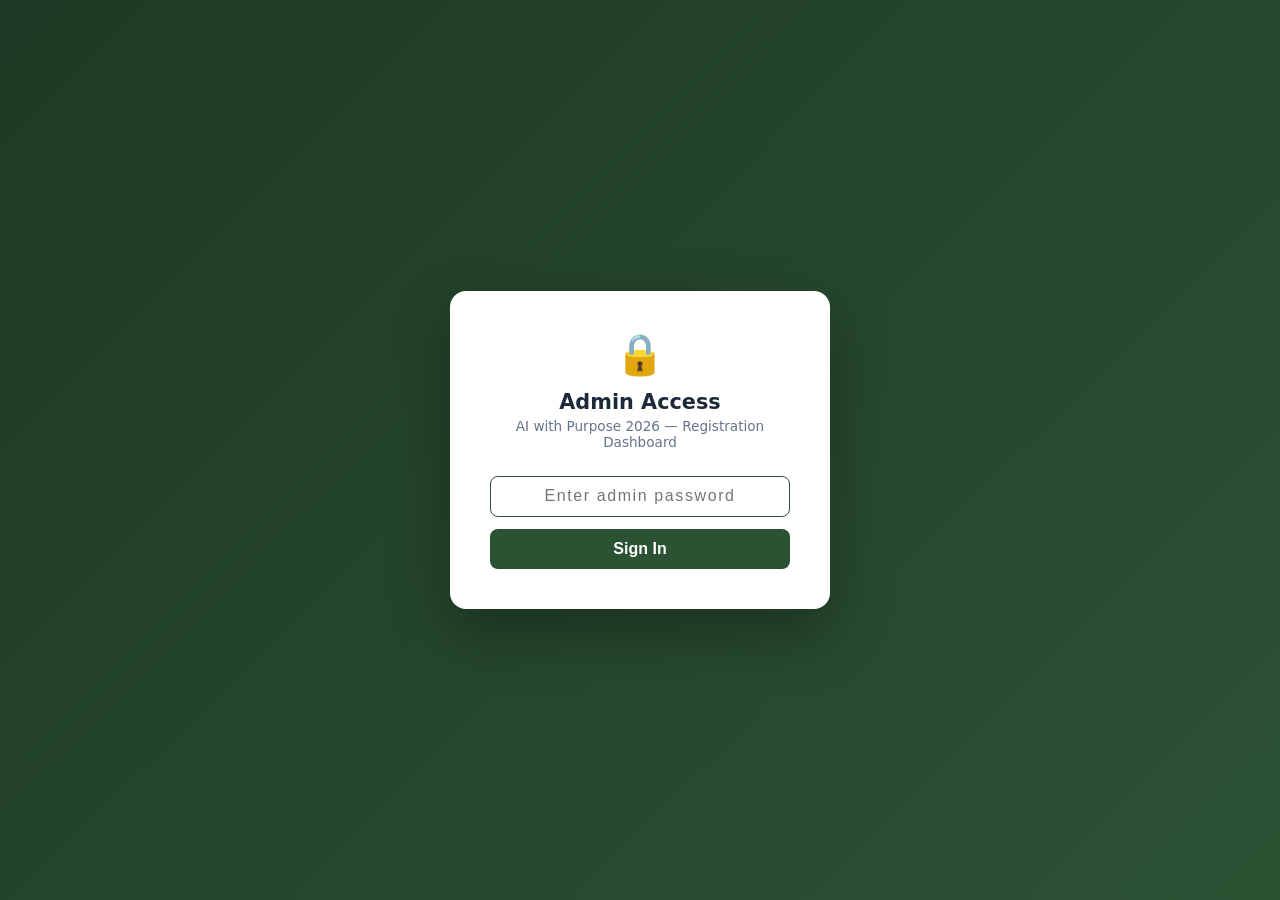
<file: admin.html>
<!DOCTYPE html>
<html lang="en">
<head>
  <meta charset="UTF-8" />
  <meta name="viewport" content="width=device-width, initial-scale=1.0" />
  <title>AI with Purpose 2026 — Admin</title>
  <style>
    *, *::before, *::after { box-sizing: border-box; margin: 0; padding: 0; }
    :root {
      --blue: #2c5234; --blue-dk: #1e3a24;
      --green: #059669; --red: #dc2626; --gold: #B9975B;
      --bg: #f1f5f9; --surface: #fff; --border: #e2e8f0;
      --text: #1e293b; --muted: #64748b; --radius: 10px;
    }
    body { font-family: 'Segoe UI', system-ui, sans-serif; background: var(--bg); color: var(--text); }

    /* ── LOGIN GATE ── */
    #loginGate {
      position: fixed; inset: 0; background: linear-gradient(135deg, #1e3a24, #2c5234);
      display: flex; align-items: center; justify-content: center; z-index: 999;
    }
    #loginGate.hidden { display: none; }
    .login-box {
      background: var(--surface); border-radius: 16px; padding: 2.5rem;
      width: 100%; max-width: 380px; box-shadow: 0 24px 60px rgba(0,0,0,.3);
      text-align: center;
    }
    .login-box .lock { font-size: 2.5rem; margin-bottom: .75rem; }
    .login-box h1 { font-size: 1.3rem; font-weight: 700; margin-bottom: .25rem; }
    .login-box p { font-size: .85rem; color: var(--muted); margin-bottom: 1.6rem; }
    .login-box input {
      width: 100%; padding: .65rem 1rem; border: 1.5px solid var(--border);
      border-radius: 8px; font-size: 1rem; outline: none; margin-bottom: .75rem;
      text-align: center; letter-spacing: .1em;
    }
    .login-box input:focus { border-color: var(--blue); }
    .login-box button {
      width: 100%; padding: .7rem; background: var(--blue); color: #fff;
      border: none; border-radius: 8px; font-size: 1rem; font-weight: 700; cursor: pointer;
    }
    .login-box button:hover { background: var(--blue-dk); }
    .login-error { color: var(--red); font-size: .82rem; margin-top: .5rem; display: none; }

    /* ── TOP BAR ── */
    .topbar {
      background: var(--blue); color: #fff;
      display: flex; align-items: center; justify-content: space-between;
      padding: 0 2rem; height: 56px; box-shadow: 0 2px 6px rgba(0,0,0,.2);
      position: sticky; top: 0; z-index: 100;
    }
    .topbar .brand { font-weight: 700; font-size: 1rem; }
    .topbar .brand span { opacity: .65; font-weight: 400; margin-left: .4rem; }
    .topbar-actions { display: flex; gap: .75rem; align-items: center; }
    .btn { padding: .4rem .9rem; border-radius: 7px; font-size: .83rem; font-weight: 600; cursor: pointer; border: none; }
    .btn-outline { background: rgba(255,255,255,.15); color: #fff; border: 1px solid rgba(255,255,255,.3); }
    .btn-outline:hover { background: rgba(255,255,255,.25); }
    .btn-success { background: #10b981; color: #fff; }
    .btn-success:hover { background: #059669; }
    .btn-danger { background: transparent; color: rgba(255,255,255,.8); border: 1px solid rgba(255,255,255,.25); }
    .btn-danger:hover { background: rgba(255,255,255,.1); color: #fff; }

    /* ── LAYOUT ── */
    .page { max-width: 1200px; margin: 0 auto; padding: 2rem 1.5rem; }

    /* ── STATS ── */
    .stats-row { display: grid; grid-template-columns: repeat(auto-fit, minmax(170px, 1fr)); gap: 1rem; margin-bottom: 2rem; }
    .stat-card {
      background: var(--surface); border: 1px solid var(--border); border-radius: var(--radius);
      padding: 1.2rem 1.4rem;
    }
    .stat-card .num { font-size: 2rem; font-weight: 800; color: var(--blue); }
    .stat-card .lbl { font-size: .8rem; color: var(--muted); margin-top: .1rem; }

    /* ── GAS STATUS BANNER ── */
    .gas-banner {
      background: #fef3c7; border: 1px solid #fcd34d; border-radius: var(--radius);
      padding: 1rem 1.4rem; margin-bottom: 2rem; font-size: .88rem;
      display: flex; align-items: flex-start; gap: .75rem;
    }
    .gas-banner.connected { background: #d1fae5; border-color: #6ee7b7; }
    .gas-banner .gas-icon { font-size: 1.4rem; flex-shrink: 0; }
    .gas-banner strong { display: block; margin-bottom: .2rem; }
    .gas-url-form { display: flex; gap: .5rem; margin-top: .6rem; }
    .gas-url-form input {
      flex: 1; padding: .45rem .75rem; border: 1.5px solid #fcd34d;
      border-radius: 7px; font-size: .83rem; outline: none;
    }
    .gas-url-form input:focus { border-color: var(--blue); }
    .gas-url-form button { padding: .45rem .9rem; background: var(--blue); color: #fff; border: none; border-radius: 7px; font-size: .83rem; font-weight: 600; cursor: pointer; }

    /* ── SEARCH ── */
    .search-row { display: flex; gap: .75rem; margin-bottom: 1.5rem; flex-wrap: wrap; }
    .search-row input {
      flex: 1; min-width: 220px; padding: .55rem 1rem; border: 1.5px solid var(--border);
      border-radius: 8px; font-size: .9rem; outline: none;
    }
    .search-row input:focus { border-color: var(--blue); }
    .search-row select {
      padding: .55rem .85rem; border: 1.5px solid var(--border); border-radius: 8px;
      font-size: .87rem; background: var(--surface); cursor: pointer; outline: none;
    }

    /* ── SESSION TABLES ── */
    .session-block {
      background: var(--surface); border: 1px solid var(--border); border-radius: var(--radius);
      margin-bottom: 1.2rem; overflow: hidden;
    }
    .session-header {
      display: flex; align-items: center; justify-content: space-between;
      padding: .9rem 1.2rem; cursor: pointer; user-select: none; gap: .5rem;
    }
    .session-header:hover { background: #f8fafc; }
    .session-header-left { display: flex; align-items: center; gap: .75rem; flex: 1; min-width: 0; }
    .session-header h3 { font-size: .93rem; font-weight: 700; white-space: nowrap; overflow: hidden; text-overflow: ellipsis; }
    .session-header .meta { font-size: .78rem; color: var(--muted); white-space: nowrap; }
    .reg-count {
      font-size: .78rem; font-weight: 700; padding: .2rem .6rem; border-radius: 12px;
      white-space: nowrap; flex-shrink: 0;
    }
    .reg-count.zero { background: #f1f5f9; color: var(--muted); }
    .reg-count.some { background: #d4e6d8; color: var(--blue); }
    .chevron { font-size: .85rem; color: var(--muted); flex-shrink: 0; transition: transform .2s; }
    .session-block.open .chevron { transform: rotate(180deg); }

    .reg-table-wrap { display: none; border-top: 1px solid var(--border); overflow-x: auto; }
    .session-block.open .reg-table-wrap { display: block; }

    table { width: 100%; border-collapse: collapse; font-size: .84rem; }
    th { background: #f8fafc; text-align: left; padding: .6rem 1rem; font-size: .75rem; font-weight: 700; text-transform: uppercase; letter-spacing: .05em; color: var(--muted); border-bottom: 1px solid var(--border); }
    td { padding: .65rem 1rem; border-bottom: 1px solid var(--border); }
    tr:last-child td { border-bottom: none; }
    tr:hover td { background: #f8fafc; }
    .empty-row td { color: var(--muted); font-style: italic; text-align: center; padding: 1.5rem; }

    /* ── CATEGORY PILL ── */
    .cat-Learn   { background: #dbeafe; color: #1d4ed8; }
    .cat-Apply   { background: #d1fae5; color: #065f46; }
    .cat-Discern { background: #ede9fe; color: #6d28d9; }

    .no-results { text-align: center; padding: 3rem; color: var(--muted); }
  </style>
</head>
<body>

<!-- LOGIN GATE -->
<div id="loginGate">
  <div class="login-box">
    <div class="lock">🔒</div>
    <h1>Admin Access</h1>
    <p>AI with Purpose 2026 — Registration Dashboard</p>
    <input type="password" id="pwInput" placeholder="Enter admin password" />
    <button onclick="attemptLogin()">Sign In</button>
    <div class="login-error" id="loginError">Incorrect password. Try again.</div>
  </div>
</div>

<!-- TOP BAR -->
<div class="topbar">
  <div class="brand">AI with Purpose 2026 <span>Admin Dashboard</span></div>
  <div class="topbar-actions">
    <button class="btn btn-success" onclick="exportCSV()">Export CSV</button>
    <button class="btn btn-outline" onclick="refreshData()">Refresh</button>
    <button class="btn btn-danger" onclick="logout()">Log Out</button>
  </div>
</div>

<!-- MAIN PAGE -->
<div class="page" id="mainPage" style="display:none;">

  <!-- STATS -->
  <div class="stats-row" id="statsRow"></div>

  <!-- GOOGLE APPS SCRIPT BANNER -->
  <div class="gas-banner" id="gasBanner">
    <div class="gas-icon">📊</div>
    <div style="flex:1;">
      <strong>Connect Google Sheets for cross-browser registration collection</strong>
      Paste your Google Apps Script Web App URL below to automatically write every new registration into a Google Sheet. See <code>google-apps-script.js</code> for setup instructions.
      <div class="gas-url-form">
        <input type="url" id="gasUrlInput" placeholder="https://script.google.com/macros/s/.../exec" />
        <button onclick="saveGasUrl()">Save</button>
      </div>
    </div>
  </div>

  <!-- SEARCH + FILTER -->
  <div class="search-row">
    <input type="text" id="searchInput" placeholder="Search by name or email..." oninput="renderBreakouts()" />
    <select id="catFilter" onchange="renderBreakouts()">
      <option value="">All Categories</option>
      <option>Learn</option>
      <option>Apply</option>
      <option>Discern</option>
    </select>
  </div>

  <!-- BREAKOUT SESSION LIST -->
  <div id="sessionsList"></div>
  <div id="noResults" class="no-results" style="display:none;">No sessions match your filters.</div>
</div>

<script>
/* ── BREAKOUT DATA (must match index.html) ── */
const BREAKOUT_SESSIONS = [
  {
    id: 101,
    category: "Learn",
    title: "Cultivating Critical AI Literacy in the Classroom",
    speaker: { name: "Jordanna Court", role: "Education Leadership Professional | Developer of Young Minds", org: "Pine Crest School" },
  },
];

const STORAGE_KEY    = "educon2026_registrations";
const AUTH_KEY       = "educon2026_admin_auth";
const GAS_URL_KEY    = "educon2026_gas_url";
/* ── Change this hash to set a new password.
      Default password: EduAdmin2026
      To generate a new hash: open browser console, run:
        crypto.subtle.digest('SHA-256', new TextEncoder().encode('YourPassword'))
          .then(b => console.log([...new Uint8Array(b)].map(x=>x.toString(16).padStart(2,'0')).join('')))     ── */
const PASSWORD_HASH  = "1a3a73b4a0b179ca264eeb8808168475a795290a73169edbea5586789680ccc2";

/* ── AUTH ── */
async function sha256hex(str) {
  const buf = await crypto.subtle.digest("SHA-256", new TextEncoder().encode(str));
  return [...new Uint8Array(buf)].map(x => x.toString(16).padStart(2, "0")).join("");
}

async function attemptLogin() {
  const pw = document.getElementById("pwInput").value;
  const hash = await sha256hex(pw);
  if (hash === PASSWORD_HASH) {
    sessionStorage.setItem(AUTH_KEY, "1");
    document.getElementById("loginGate").classList.add("hidden");
    document.getElementById("mainPage").style.display = "block";
    initDashboard();
  } else {
    document.getElementById("loginError").style.display = "block";
    document.getElementById("pwInput").value = "";
    document.getElementById("pwInput").focus();
  }
}

document.getElementById("pwInput").addEventListener("keydown", e => {
  if (e.key === "Enter") attemptLogin();
});

function logout() {
  sessionStorage.removeItem(AUTH_KEY);
  location.reload();
}

/* ── INIT ── */
async function initDashboard() {
  const gasUrl = localStorage.getItem(GAS_URL_KEY) || "";
  if (gasUrl) {
    document.getElementById("gasUrlInput").value = gasUrl;
    const banner = document.getElementById("gasBanner");
    banner.classList.add("connected");
    banner.querySelector("strong").textContent = "Google Sheets connected";
    banner.querySelector("p, strong + *") // update description
    banner.innerHTML = `<div class="gas-icon">✅</div><div style="flex:1;"><strong>Google Sheets connected</strong>New registrations from index.html are automatically written to your Sheet.<div class="gas-url-form"><input type="url" id="gasUrlInput" value="${gasUrl}" placeholder="https://script.google.com/macros/s/.../exec" /><button onclick="saveGasUrl()">Update</button></div></div>`;
  }
  await renderStats();
  await renderBreakouts();
}

/* ── GAS URL ── */
function saveGasUrl() {
  const url = document.getElementById("gasUrlInput").value.trim();
  if (url) localStorage.setItem(GAS_URL_KEY, url);
  else localStorage.removeItem(GAS_URL_KEY);
  location.reload();
}

/* ── DATA ── */
function loadRegistrations() {
  try { return JSON.parse(localStorage.getItem(STORAGE_KEY) || "{}"); }
  catch { return {}; }
}

async function loadRegistrationsFromGAS() {
  const gasUrl = localStorage.getItem(GAS_URL_KEY);
  if (!gasUrl) return null;
  try {
    const res = await fetch(`${gasUrl}?action=getAll`);
    const json = await res.json();
    return json.status === "ok" ? json.registrations : null;
  } catch {
    return null;
  }
}

async function refreshData() { await renderStats(); await renderBreakouts(); }

/* ── STATS ── */
async function renderStats() {
  const regs = (await loadRegistrationsFromGAS()) || loadRegistrations();
  let totalRegs = 0, uniqueEmails = new Set(), withSignups = 0;
  BREAKOUT_SESSIONS.forEach(s => {
    const arr = regs[s.id] || [];
    totalRegs += arr.length;
    arr.forEach(r => uniqueEmails.add(r.email));
    if (arr.length) withSignups++;
  });

  document.getElementById("statsRow").innerHTML = `
    <div class="stat-card"><div class="num">${totalRegs}</div><div class="lbl">Total Registrations</div></div>
    <div class="stat-card"><div class="num">${uniqueEmails.size}</div><div class="lbl">Unique Attendees</div></div>
    <div class="stat-card"><div class="num">${withSignups}</div><div class="lbl">Sessions with Sign-ups</div></div>
    <div class="stat-card"><div class="num">${BREAKOUT_SESSIONS.length - withSignups}</div><div class="lbl">Sessions with No Sign-ups</div></div>
  `;
}

/* ── BREAKOUTS ── */
async function renderBreakouts() {
  const regs  = (await loadRegistrationsFromGAS()) || loadRegistrations();
  const query = document.getElementById("searchInput").value.toLowerCase();
  const cat   = document.getElementById("catFilter").value;
  const list  = document.getElementById("sessionsList");
  const noRes = document.getElementById("noResults");

  let filtered = BREAKOUT_SESSIONS.filter(s => {
    if (cat && s.category !== cat) return false;
    if (query) {
      const sessionRegs = regs[s.id] || [];
      const matchSession = s.title.toLowerCase().includes(query) || s.speaker.name.toLowerCase().includes(query);
      const matchReg = sessionRegs.some(r => r.name.toLowerCase().includes(query) || r.email.includes(query));
      if (!matchSession && !matchReg) return false;
    }
    return true;
  });

  if (!filtered.length) {
    list.innerHTML = "";
    noRes.style.display = "block";
    return;
  }
  noRes.style.display = "none";

  list.innerHTML = filtered.map(s => {
    const arr = (regs[s.id] || []).filter(r => {
      if (!query) return true;
      return r.name.toLowerCase().includes(query) || r.email.includes(query);
    });
    const count = (regs[s.id] || []).length;

    const rows = arr.length
      ? arr.map((r, i) => `
          <tr>
            <td>${i + 1}</td>
            <td>${escHtml(r.name)}</td>
            <td>${escHtml(r.email)}</td>
            <td>${r.ts ? new Date(r.ts).toLocaleString() : "—"}</td>
          </tr>`).join("")
      : `<tr class="empty-row"><td colspan="4">No registrations yet</td></tr>`;

    return `
      <div class="session-block" id="block-${s.id}">
        <div class="session-header" onclick="toggleBlock(${s.id})">
          <div class="session-header-left">
            <span class="track-pill cat-${s.category}" style="font-size:.7rem;font-weight:800;text-transform:uppercase;letter-spacing:.05em;padding:.15rem .55rem;border-radius:12px;">${s.category}</span>
            <h3>${escHtml(s.title)}</h3>
          </div>
          <span class="meta">${escHtml(s.speaker.name)} — ${escHtml(s.speaker.org)}</span>
          <span class="reg-count ${count ? 'some' : 'zero'}">${count} registered</span>
          <span class="chevron">▼</span>
        </div>
        <div class="reg-table-wrap">
          <table>
            <thead><tr><th>#</th><th>Name</th><th>Email</th><th>Registered At</th></tr></thead>
            <tbody>${rows}</tbody>
          </table>
        </div>
      </div>`;
  }).join("");
}

function toggleBlock(id) {
  document.getElementById(`block-${id}`).classList.toggle("open");
}

function escHtml(str) {
  return String(str).replace(/&/g,"&amp;").replace(/</g,"&lt;").replace(/>/g,"&gt;").replace(/"/g,"&quot;");
}

/* ── CSV EXPORT ── */
function exportCSV() {
  const regs = loadRegistrations();
  const rows = [["Session ID","Session Title","Category","Speaker","Organization","Registrant Name","Registrant Email","Registered At"]];
  BREAKOUT_SESSIONS.forEach(s => {
    const arr = regs[s.id] || [];
    if (!arr.length) {
      rows.push([s.id, s.title, s.category, s.speaker.name, s.speaker.org, "", "", ""]);
    } else {
      arr.forEach(r => {
        rows.push([s.id, s.title, s.category, s.speaker.name, s.speaker.org, r.name, r.email, r.ts ? new Date(r.ts).toISOString() : ""]);
      });
    }
  });
  const csv = rows.map(r => r.map(c => `"${String(c).replace(/"/g,'""')}"`).join(",")).join("\n");
  const blob = new Blob([csv], { type: "text/csv" });
  const a = document.createElement("a");
  a.href = URL.createObjectURL(blob);
  a.download = `aiwithpurpose2026_registrations_${new Date().toISOString().slice(0,10)}.csv`;
  a.click();
}

/* ── AUTO-CHECK SESSION AUTH ON LOAD ── */
if (sessionStorage.getItem(AUTH_KEY) === "1") {
  document.getElementById("loginGate").classList.add("hidden");
  document.getElementById("mainPage").style.display = "block";
  initDashboard();
} else {
  setTimeout(() => document.getElementById("pwInput").focus(), 100);
}
</script>
</body>
</html>
</file>
